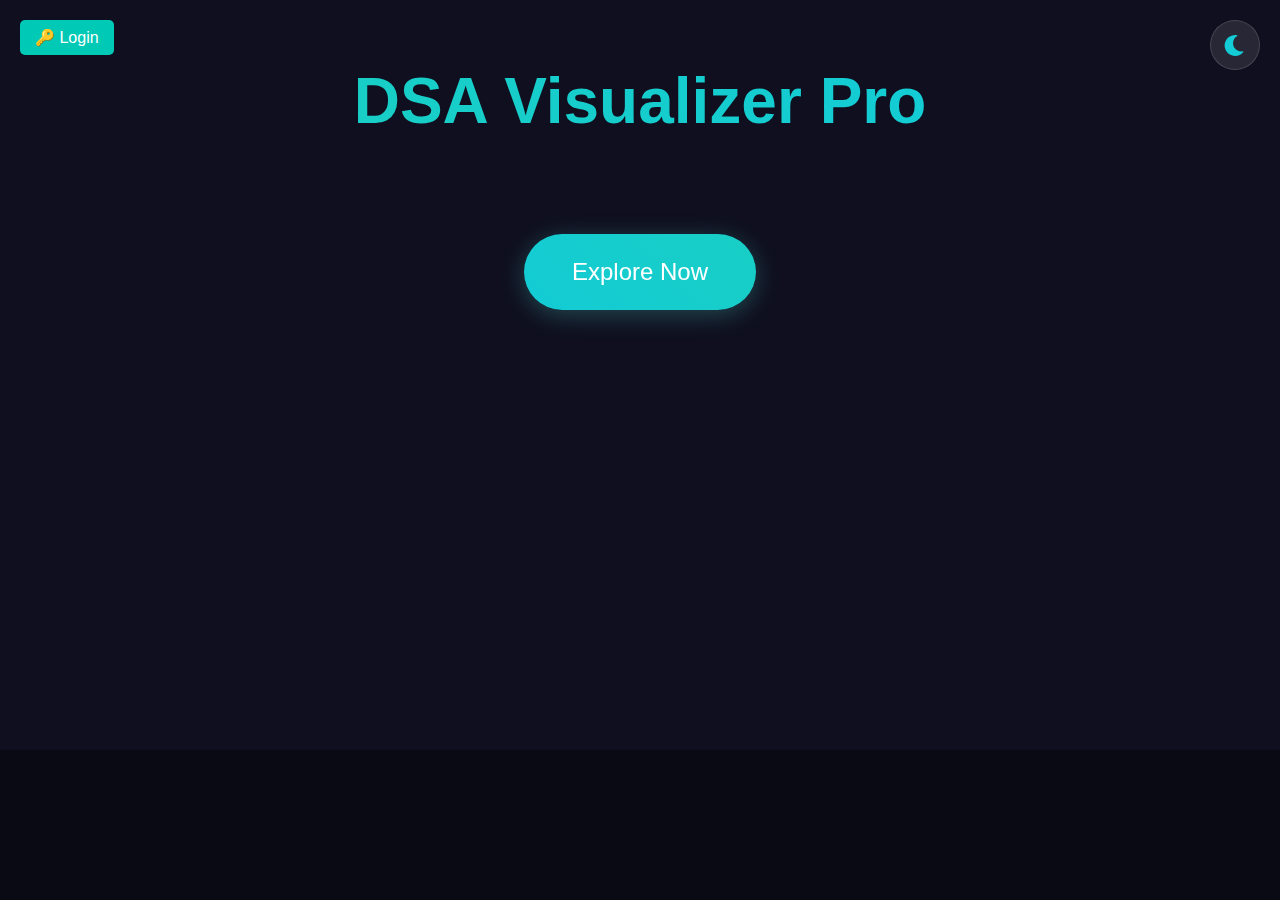
<file: index.html>
<!DOCTYPE html>
<html lang="en">
<head>
    <meta charset="UTF-8">
    <meta name="viewport" content="width=device-width, initial-scale=1.0">
    <title>Data Visualizer Pro</title>
    <link rel="stylesheet" href="https://cdnjs.cloudflare.com/ajax/libs/font-awesome/6.0.0/css/all.min.css">
    <link rel="stylesheet" href="styles.css">
</head>
<body>
    <div class="container">
        <h1 class="heading">DSA Visualizer Pro</h1>
        <button class="main-btn" onclick="toggleOptions()">
            <span>Explore Now</span>
        </button>
        
        <div class="options-container" id="optionsContainer">
            <div class="option-btn" data-feature="sorting" onclick="window.location.href='sorting_2.html';">
                <i class="fas fa-sort-amount-down"></i>
                <h2>Sorting Algorithms</h2>
                <p>Visualize bubble, quick, merge sort and more</p>
            </div>
            <div class="option-btn" data-feature="searching" onclick="window.location.href='searching_index.html';">
                <i class="fas fa-search-plus"></i>
                <h2>Search Techniques</h2>
                <p>Explore binary, linear, and hash searches</p>
            </div>
            
            <div class="option-btn" data-feature="about" onclick="window.location.href='about.html';">
                <i class="fas fa-users"></i>
                <h2>About Us</h2>
                <p>Meet our team and vision</p>
            </div>
        </div>
    </div>

    <!-- Theme Toggle Button -->
    <button id="themeToggle" class="theme-toggle">
        <i class="fas fa-moon"></i>
    </button>

    <!-- Modal and Overlay -->
    <div class="modal-overlay" id="modalOverlay"></div>
    <div class="modal" id="featureModal">
        <span class="close-btn" onclick="closeModal()">&times;</span>
        <div id="modalContent"></div>
    </div>

    <!-- Space Animation Container -->
    <div class="canvas-container">
        <canvas id="spaceCanvas"></canvas>
    </div>
    <div class="auth-buttons">
        <button id="loginBtn" onclick="login()">🔑 Login</button>
        <button id="logoutBtn" onclick="logout()" style="display: none;">🚪 Logout</button>
    </div>
    

    <script src="script.js"></script>
</body>
</html>
</file>
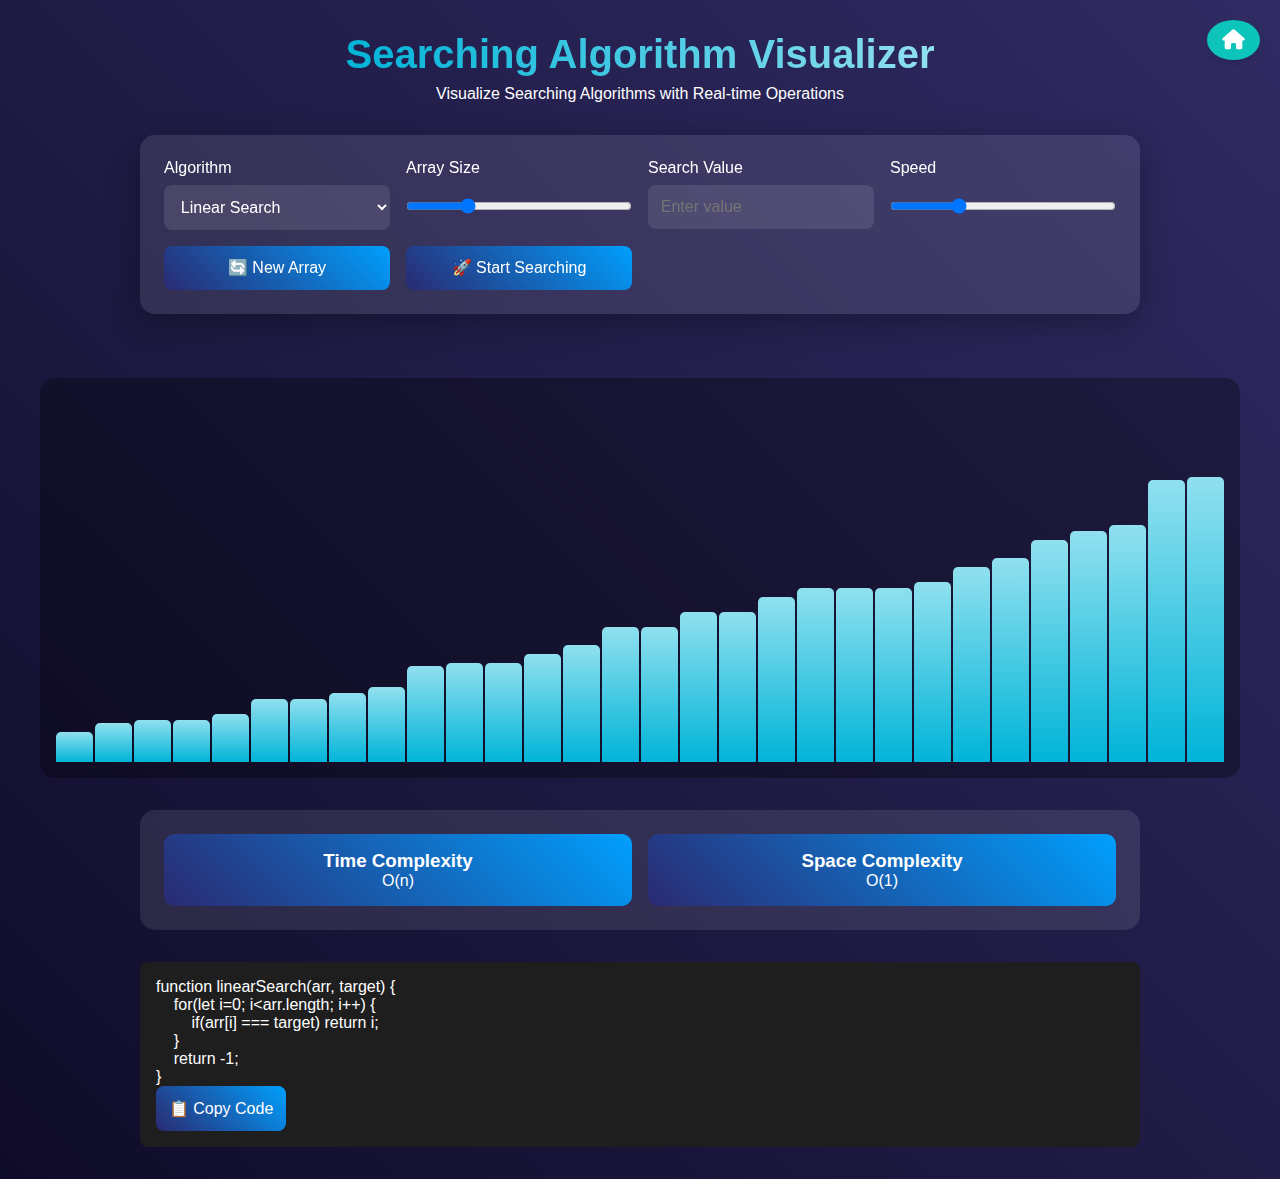
<file: searching_index.html>
<!DOCTYPE html>
<html>
<head>
    <title>Searching Algorithm Visualizer</title>
    <link rel="stylesheet" href="searching_styles.css">
    <link rel="stylesheet" href="https://cdnjs.cloudflare.com/ajax/libs/font-awesome/6.0.0/css/all.min.css">
</head>
<body>
    <div class="header">
        <h1>Searching Algorithm Visualizer</h1>
        <p>Visualize Searching Algorithms with Real-time Operations</p>
    </div>

    <div class="controls">
        <div class="control-group">
            <label>Algorithm</label>
            <select id="algorithm" onchange="updateComplexity()">
                <option value="linear">Linear Search</option>
                <option value="binary">Binary Search</option>
                <option value="jump">Jump Search</option>
                <option value="exponential">Exponential Search</option>
            </select>
        </div>

        <div class="control-group">
            <label>Array Size</label>
            <input type="range" id="size" min="10" max="100" value="30">
        </div>

        <div class="control-group">
            <label>Search Value</label>
            <input type="number" id="searchValue" placeholder="Enter value">
        </div>

        <div class="control-group">
            <label>Speed</label>
            <input type="range" id="speed" min="50" max="1000" value="300">
        </div>

        <button onclick="generateNewArray()">
            🔄 New Array
        </button>

        <button onclick="startSearching()" id="searchBtn">
            🚀 Start Searching
        </button>
    </div>

    <div id="array-container"></div>

    <div class="complexity">
        <div class="complexity-box">
            <h3>Time Complexity</h3>
            <span id="timeComplexity">O(n)</span>
        </div>
        <div class="complexity-box">
            <h3>Space Complexity</h3>
            <span id="spaceComplexity">O(1)</span>
        </div>
    </div>

    <div class="code-box">
        <pre id="algorithmCode">// Select algorithm to view code</pre>
        <button onclick="copyCode()">📋 Copy Code</button>
    </div>
    <div class="home" onclick="window.location.href='index.html';">
        <i class="fas fa-home"></i>
    </div>
    

    <script src="searching_script.js"></script>
</body>
</html>
</file>
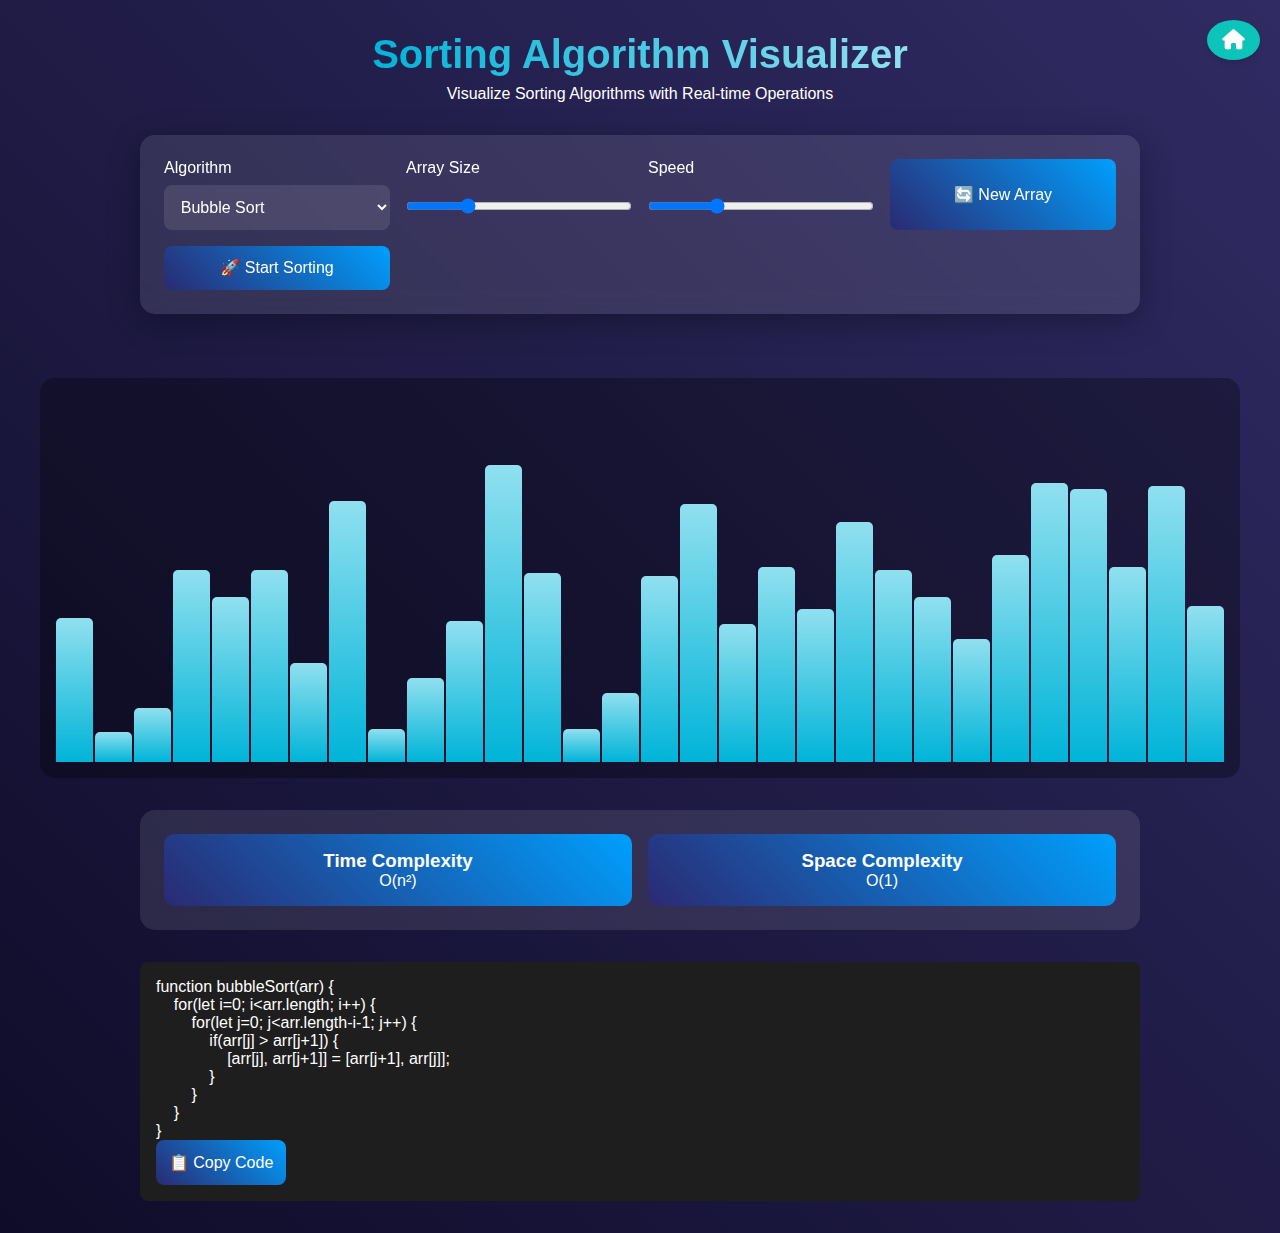
<file: sorting_2.html>
<!DOCTYPE html>
<html>
<head>
    <title>Sorting Algorithm Visualizer</title>
    <link rel="stylesheet" href="sorting_2.css">
    <link rel="stylesheet" href="https://cdnjs.cloudflare.com/ajax/libs/font-awesome/6.0.0/css/all.min.css">
</head>
<body>
    <div class="header">
        <h1>Sorting Algorithm Visualizer</h1>
        <p>Visualize Sorting Algorithms with Real-time Operations</p>
    </div>

    <div class="controls">
        <div class="control-group">
            <label>Algorithm</label>
            <select id="algorithm" onchange="updateComplexity()">
                <option value="bubble">Bubble Sort</option>
                <option value="quick">Quick Sort</option>
                <option value="merge">Merge Sort</option>
                <option value="selection">Selection Sort</option>
            </select>
        </div>

        <div class="control-group">
            <label>Array Size</label>
            <input type="range" id="size" min="10" max="100" value="30">
        </div>

        <div class="control-group">
            <label>Speed</label>
            <input type="range" id="speed" min="50" max="1000" value="300">
        </div>

        <button onclick="generateNewArray()">
            🔄 New Array
        </button>

        <button onclick="startSorting()" id="sortBtn">
            🚀 Start Sorting
        </button>
    </div>

    <div id="array-container"></div>

    <div class="complexity">
        <div class="complexity-box">
            <h3>Time Complexity</h3>
            <span id="timeComplexity">O(n²)</span>
        </div>
        <div class="complexity-box">
            <h3>Space Complexity</h3>
            <span id="spaceComplexity">O(1)</span>
        </div>
    </div>

    <div class="code-box">
        <pre id="algorithmCode">// Select algorithm to view code</pre>
        <button onclick="copyCode()">📋 Copy Code</button>
    </div>
    <div class="home" onclick="window.location.href='index.html';">
        <i class="fas fa-home"></i>
    </div>
    

    <script src="sorting_2.js"></script>
</body>
</html>
</file>
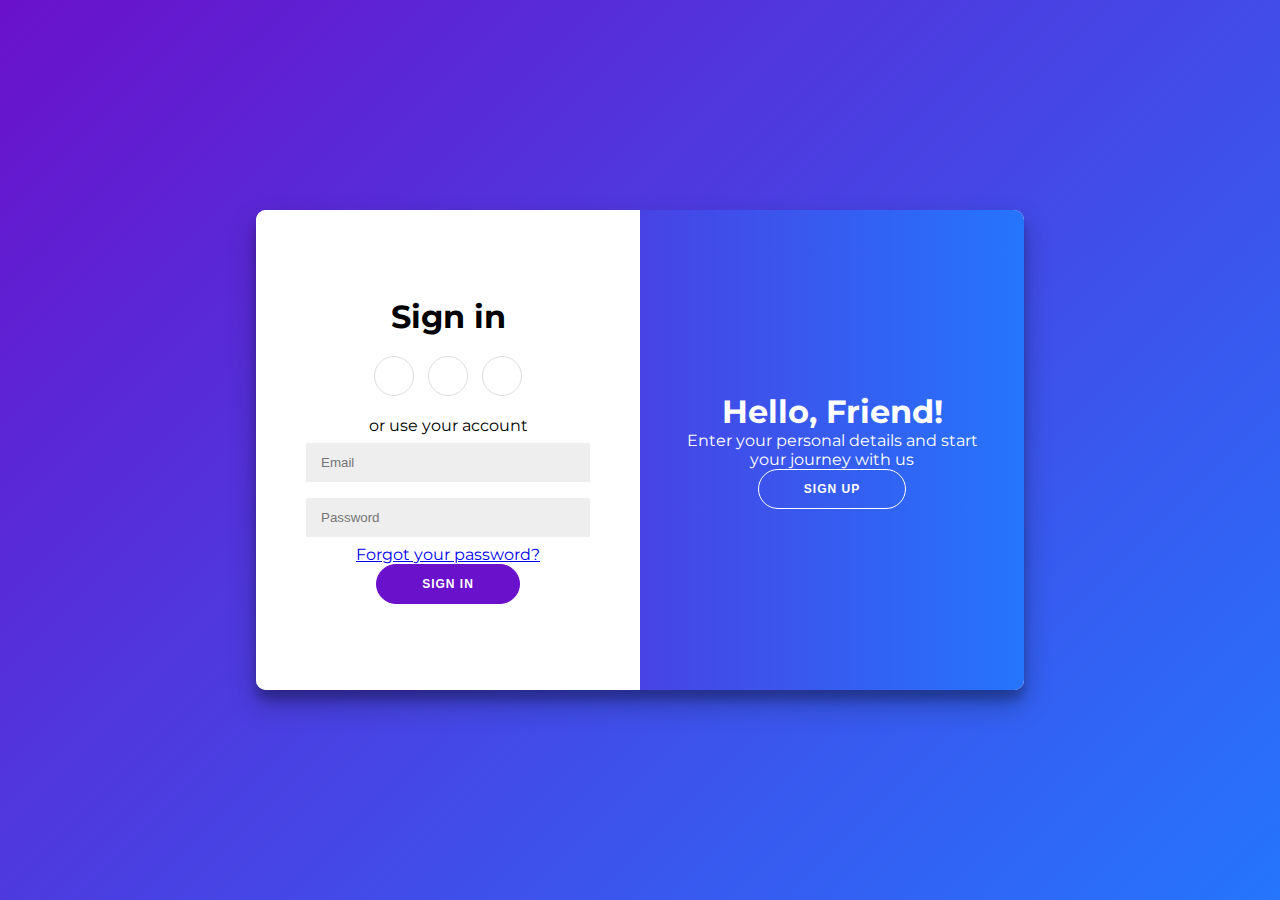
<file: login/login.html>
<!DOCTYPE html>
<html lang="en">
<head>
  <meta charset="UTF-8">
  <meta name="viewport" content="width=device-width, initial-scale=1.0">
  <title>Login & Sign Up</title>
  <link rel="stylesheet" href="login.css">
</head>
<body>
  <div class="container" id="container">
    <div class="form-container sign-up-container">
      <form action="#">
        <h1>Create Account</h1>
        <div class="social-container">
          <a href="#" class="social"><i class="fab fa-facebook-f"></i></a>
          <a href="#" class="social"><i class="fab fa-google-plus-g"></i></a>
          <a href="#" class="social"><i class="fab fa-linkedin-in"></i></a>
        </div>
        <span>or use your email for registration</span>
        <input type="text" placeholder="Name" />
        <input type="email" placeholder="Email" />
        <input type="password" placeholder="Password" />
        <button>Sign Up</button>
      </form>
    </div>
    <div class="form-container sign-in-container">
      <form action="#">
        <h1>Sign in</h1>
        <div class="social-container">
          <a href="#" class="social"><i class="fab fa-facebook-f"></i></a>
          <a href="#" class="social"><i class="fab fa-google-plus-g"></i></a>
          <a href="#" class="social"><i class="fab fa-linkedin-in"></i></a>
        </div>
        <span>or use your account</span>
        <input type="email" placeholder="Email" />
        <input type="password" placeholder="Password" />
        <a href="#">Forgot your password?</a>
        <button>Sign In</button>
      </form>
    </div>
    <div class="overlay-container">
      <div class="overlay">
        <div class="overlay-panel overlay-left">
          <h1>Welcome Back!</h1>
          <p>To keep connected with us please login with your personal info</p>
          <button class="ghost" id="signIn">Sign In</button>
        </div>
        <div class="overlay-panel overlay-right">
          <h1>Hello, Friend!</h1>
          <p>Enter your personal details and start your journey with us</p>
          <button class="ghost" id="signUp">Sign Up</button>
        </div>
      </div>
    </div>
  </div>
  <script src="login.js"></script>
</body>
</html>
</file>
<file: styles.css>
:root {
    --primary: #13ccd5;
    --secondary: #18cec5;
    --bg: #0f0f1f;
    --glass: rgba(255, 255, 255, 0.1);
}

* {
    margin: 0;
    padding: 0;
    box-sizing: border-box;
    font-family: 'Poppins', sans-serif;
}

body {
    background: var(--bg);
    color: #0ec1c1b3;
    min-height: 100vh;
    overflow-x: hidden;
}

.container {
    padding: 2rem;
    max-width: 1200px;
    margin: 0 auto;
}

.heading {
    text-align: center;
    font-size: 4rem;
    margin: 2rem 0;
    background: linear-gradient(45deg, var(--secondary), var(--primary));
    -webkit-background-clip: text;
    -webkit-text-fill-color: transparent;
    animation: glow 2s ease-in-out infinite alternate;
    position: relative;
    display: inline-block;
    left: 50%;
    transform: translateX(-50%);
}

.main-btn {
    display: block;
    margin: 4rem auto;
    padding: 1.5rem 3rem;
    font-size: 1.5rem;
    background: linear-gradient(45deg, var(--primary), var(--secondary));
    border: none;
    border-radius: 50px;
    color: white;
    cursor: pointer;
    transition: all 0.4s cubic-bezier(0.175, 0.885, 0.32, 1.275);
    box-shadow: 0 5px 25px rgba(78, 205, 196, 0.3);
    position: relative;
    overflow: hidden;
}

.main-btn:hover {
    transform: translateY(-5px) scale(1.05);
    box-shadow: 0 15px 35px rgba(78, 205, 196, 0.5);
}

.main-btn::after {
    content: '';
    position: absolute;
    top: 50%;
    left: 50%;
    width: 300px;
    height: 300px;
    background: rgba(255, 255, 255, 0.2);
    border-radius: 50%;
    transform: translate(-50%, -50%) scale(0);
    animation: ripple 1s ease-out;
}

.options-container {
    display: grid;
    grid-template-columns: repeat(auto-fit, minmax(300px, 1fr));
    gap: 2rem;
    margin-top: 2rem;
    opacity: 0;
    transform: translateY(50px);
    transition: all 0.8s cubic-bezier(0.68, -0.55, 0.265, 1.55);
}

.options-container.show {
    opacity: 1;
    transform: translateY(0);
}

.option-btn {
    background: var(--glass);
    padding: 2rem;
    border-radius: 20px;
    text-align: center;
    cursor: pointer;
    backdrop-filter: blur(12px);
    border: 1px solid rgba(255, 255, 255, 0.15);
    transition: all 0.4s ease;
    min-height: 200px;
    display: flex;
    align-items: center;
    justify-content: center;
    flex-direction: column;
    position: relative;
    overflow: hidden;
}

.option-btn:hover {
    background: rgba(255, 255, 255, 0.15);
    transform: translateY(-10px) rotateX(15deg) rotateY(15deg);
}

.option-btn i {
    font-size: 3rem;
    margin-bottom: 1rem;
    background: linear-gradient(45deg, var(--primary), var(--secondary));
    -webkit-background-clip: text;
    -webkit-text-fill-color: transparent;
}

.option-btn h2 {
    margin-bottom: 1rem;
    color: var(--primary);
    font-size: 1.8rem;
}

.modal {
    display: none;
    position: fixed;
    top: 50%;
    left: 50%;
    transform: translate(-50%, -50%);
    background: var(--glass);
    padding: 2rem;
    border-radius: 20px;
    backdrop-filter: blur(20px);
    width: 90%;
    max-width: 600px;
    z-index: 1000;
    animation: modalOpen 0.6s cubic-bezier(0.175, 0.885, 0.32, 1.275);
}

.modal-overlay {
    display: none;
    position: fixed;
    top: 0;
    left: 0;
    width: 100%;
    height: 100%;
    background: rgba(0, 0, 0, 0.7);
    backdrop-filter: blur(5px);
    z-index: 999;
}

.close-btn {
    position: absolute;
    top: 1rem;
    right: 1rem;
    font-size: 1.5rem;
    cursor: pointer;
    color: var(--secondary);
    transition: transform 0.3s ease;
}

.close-btn:hover {
    transform: rotate(90deg);
}

/* Space Animation Styles */
.canvas-container {
    position: fixed;
    bottom: 0;
    left: 0;
    width: 100%;
    height: 150px;
    z-index: -1;
    pointer-events: none;
}

canvas {
    width: 100%;
    height: 100%;
}

/* Theme Toggle Button */
.theme-toggle {
    position: fixed;
    top: 20px;
    right: 20px;
    background: var(--glass);
    border: 1px solid rgba(255, 255, 255, 0.15);
    border-radius: 50%;
    width: 50px;
    height: 50px;
    display: flex;
    align-items: center;
    justify-content: center;
    cursor: pointer;
    color: var(--primary);
    font-size: 1.5rem;
    transition: all 0.3s ease;
}

.theme-toggle:hover {
    background: rgba(255, 255, 255, 0.15);
    transform: scale(1.1);
}

/* Light Theme Styles */
.light-theme {
    --bg: #f0f2f5;
    --glass: rgba(255, 255, 255, 0.8);
    color: #333;
}

.light-theme .option-btn {
    border: 1px solid rgba(0, 0, 0, 0.1);
}

@keyframes glow {
    0% { text-shadow: 0 0 10px var(--primary); }
    100% { text-shadow: 0 0 30px var(--primary), 0 0 50px var(--secondary); }
}

@keyframes ripple {
    to {
        transform: translate(-50%, -50%) scale(2);
        opacity: 0;
    }
}

@keyframes modalOpen {
    from {
        opacity: 0;
        transform: translate(-50%, -60%) scale(0.8);
    }
    to {
        opacity: 1;
        transform: translate(-50%, -50%) scale(1);
    }
}

@media (max-width: 768px) {
    .heading {
        font-size: 2.5rem;
        width: 90%;
    }
    
    .main-btn {
        padding: 1rem 2rem;
        font-size: 1.2rem;
    }

    .option-btn {
        min-height: 150px;
        padding: 1.5rem;
    }

    .canvas-container {
        height: 100px;
    }
}
.auth-buttons {
    position: fixed;
    top: 20px;
    left: 20px;
    display: flex;
    gap: 10px;
}

.auth-buttons button {
    background-color: #00c9b5;
    color: white;
    padding: 8px 15px;
    border: none;
    border-radius: 5px;
    cursor: pointer;
    font-size: 16px;
    transition: background 0.3s;
}

.auth-buttons button:hover {
    background-color: #009270;
}

#logoutBtn {
    background-color: #0bcba8;
}

#logoutBtn:hover {
    background-color: #02a67d;
}
</file>
<file: searching_styles.css>
:root {
    --primary: #2a2a72;
    --secondary: #009ffd;
    --background: linear-gradient(45deg, #0f0c29, #302b63);
}

* {
    margin: 0;
    padding: 0;
    box-sizing: border-box;
    font-family: 'Segoe UI', sans-serif;
}

body {
    min-height: 100vh;
    background: var(--background);
    color: white;
    padding: 2rem;
    display: flex;
    flex-direction: column;
    align-items: center;
}

.header {
    text-align: center;
    margin-bottom: 2rem;
}

.header h1 {
    font-size: 2.5rem;
    background: linear-gradient(to right, #00b4d8, #90e0ef);
    -webkit-background-clip: text;
    -webkit-text-fill-color: transparent;
    margin-bottom: 0.5rem;
}

.controls {
    background: rgba(255, 255, 255, 0.1);
    padding: 1.5rem;
    border-radius: 15px;
    backdrop-filter: blur(10px);
    box-shadow: 0 8px 32px rgba(0, 0, 0, 0.3);
    margin-bottom: 2rem;
    display: grid;
    grid-template-columns: repeat(auto-fit, minmax(200px, 1fr));
    gap: 1rem;
    width: 100%;
    max-width: 1000px;
}

.control-group {
    display: flex;
    flex-direction: column;
    gap: 0.5rem;
}

select, input, button {
    padding: 0.8rem;
    border: none;
    border-radius: 8px;
    background: rgba(255, 255, 255, 0.1);
    color: white;
    font-size: 1rem;
    transition: all 0.3s;
}

button {
    background: linear-gradient(45deg, var(--primary), var(--secondary));
    cursor: pointer;
    display: flex;
    align-items: center;
    justify-content: center;
    gap: 0.5rem;
}

#array-container {
    height: 400px;
    width: 100%;
    max-width: 1200px;
    display: flex;
    align-items: flex-end;
    gap: 2px;
    margin: 2rem 0;
    padding: 1rem;
    background: rgba(0, 0, 0, 0.3);
    border-radius: 15px;
}

.bar {
    flex: 1;
    background: linear-gradient(to top, #00b4d8, #90e0ef);
    transition: all 0.3s;
    border-radius: 5px 5px 0 0;
    min-width: 30px;
    position: relative;
}

.complexity {
    background: rgba(255, 255, 255, 0.1);
    padding: 1.5rem;
    border-radius: 15px;
    width: 100%;
    max-width: 1000px;
    display: grid;
    grid-template-columns: repeat(2, 1fr);
    gap: 1rem;
}

.complexity-box {
    background: linear-gradient(45deg, var(--primary), var(--secondary));
    padding: 1rem;
    border-radius: 10px;
    text-align: center;
}

.code-box {
    background: #1e1e1e;
    padding: 1rem;
    border-radius: 8px;
    margin-top: 2rem;
    width: 100%;
    max-width: 1000px;
}

.highlight {
    background: #ff4757 !important;
}

.found {
    background: #2ed573 !important;
}

@keyframes swapAnimation {
    0% { transform: translateY(0); }
    50% { transform: translateY(-20px); }
    100% { transform: translateY(0); }
}
.home {
    position: fixed;
    top: 20px;
    right: 20px;
    background-color: #0dc4ba;
    color: white;
    padding: 10px 15px;
    border-radius: 50%;
    box-shadow: 0 4px 6px rgba(0, 0, 0, 0.1);
    cursor: pointer;
    font-size: 20px;
    display: flex;
    align-items: center;
    justify-content: center;
    transition: background 0.3s;
}

.home:hover {
    background-color: #029b9b;
    box-shadow: #0dc4ba;
}
</file>
<file: sorting_2.css>
:root {
    --primary: #2a2a72;
    --secondary: #009ffd;
    --background: linear-gradient(45deg, #0f0c29, #302b63);
}

* {
    margin: 0;
    padding: 0;
    box-sizing: border-box;
    font-family: 'Segoe UI', sans-serif;
}

body {
    min-height: 100vh;
    background: var(--background);
    color: white;
    padding: 2rem;
    display: flex;
    flex-direction: column;
    align-items: center;
}

.header {
    text-align: center;
    margin-bottom: 2rem;
}

.header h1 {
    font-size: 2.5rem;
    background: linear-gradient(to right, #00b4d8, #90e0ef);
    -webkit-background-clip: text;
    -webkit-text-fill-color: transparent;
    margin-bottom: 0.5rem;
}

.controls {
    background: rgba(255, 255, 255, 0.1);
    padding: 1.5rem;
    border-radius: 15px;
    backdrop-filter: blur(10px);
    box-shadow: 0 8px 32px rgba(0, 0, 0, 0.3);
    margin-bottom: 2rem;
    display: grid;
    grid-template-columns: repeat(auto-fit, minmax(200px, 1fr));
    gap: 1rem;
    width: 100%;
    max-width: 1000px;
}

.control-group {
    display: flex;
    flex-direction: column;
    gap: 0.5rem;
}

select, input, button {
    padding: 0.8rem;
    border: none;
    border-radius: 8px;
    background: rgba(255, 255, 255, 0.1);
    color: white;
    font-size: 1rem;
    transition: all 0.3s;
}

button {
    background: linear-gradient(45deg, var(--primary), var(--secondary));
    cursor: pointer;
    display: flex;
    align-items: center;
    justify-content: center;
    gap: 0.5rem;
}

#array-container {
    height: 400px;
    width: 100%;
    max-width: 1200px;
    display: flex;
    align-items: flex-end;
    gap: 2px;
    margin: 2rem 0;
    padding: 1rem;
    background: rgba(0, 0, 0, 0.3);
    border-radius: 15px;
}

.bar {
    flex: 1;
    background: linear-gradient(to top, #00b4d8, #90e0ef);
    transition: all 0.3s;
    border-radius: 5px 5px 0 0;
    min-width: 30px;
    position: relative;
}

.complexity {
    background: rgba(255, 255, 255, 0.1);
    padding: 1.5rem;
    border-radius: 15px;
    width: 100%;
    max-width: 1000px;
    display: grid;
    grid-template-columns: repeat(2, 1fr);
    gap: 1rem;
}

.complexity-box {
    background: linear-gradient(45deg, var(--primary), var(--secondary));
    padding: 1rem;
    border-radius: 10px;
    text-align: center;
}

.code-box {
    background: #1e1e1e;
    padding: 1rem;
    border-radius: 8px;
    margin-top: 2rem;
    width: 100%;
    max-width: 1000px;
}

.highlight {
    background: #ff4757 !important;
}

.swap {
    background: #2ed573 !important;
}

@keyframes swapAnimation {
    0% { transform: translateY(0); }
    50% { transform: translateY(-20px); }
    100% { transform: translateY(0); }
}


.home {
    position: fixed;
    top: 20px;
    right: 20px;
    background-color: #0dc4ba;
    color: white;
    padding: 10px 15px;
    border-radius: 50%;
    box-shadow: 0 4px 6px rgba(0, 0, 0, 0.1);
    cursor: pointer;
    font-size: 20px;
    display: flex;
    align-items: center;
    justify-content: center;
    transition: background 0.3s;
}

.home:hover {
    background-color: #029b9b;
    box-shadow: #0dc4ba;
}
</file>
<file: login/login.css>
@import url('https://fonts.googleapis.com/css2?family=Montserrat:wght@400;700&display=swap');

* {
  margin: 0;
  padding: 0;
  box-sizing: border-box;
}

body {
  font-family: 'Montserrat', sans-serif;
  display: flex;
  justify-content: center;
  align-items: center;
  height: 100vh;
  background: linear-gradient(135deg, #6a11cb, #2575fc);
}

.container {
  background-color: #fff;
  border-radius: 10px;
  box-shadow: 0 14px 28px rgba(0, 0, 0, 0.25), 0 10px 10px rgba(0, 0, 0, 0.22);
  position: relative;
  overflow: hidden;
  width: 768px;
  max-width: 100%;
  min-height: 480px;
}

.form-container {
  position: absolute;
  top: 0;
  height: 100%;
  transition: all 0.6s ease-in-out;
}

.sign-in-container {
  left: 0;
  width: 50%;
  z-index: 2;
}

.sign-up-container {
  left: 0;
  width: 50%;
  opacity: 0;
  z-index: 1;
}

.overlay-container {
  position: absolute;
  top: 0;
  left: 50%;
  width: 50%;
  height: 100%;
  overflow: hidden;
  transition: transform 0.6s ease-in-out;
  z-index: 100;
}

.overlay {
  background: linear-gradient(to right, #6a11cb, #2575fc);
  background-repeat: no-repeat;
  background-size: cover;
  background-position: 0 0;
  color: #fff;
  position: relative;
  left: -100%;
  height: 100%;
  width: 200%;
  transform: translateX(0);
  transition: transform 0.6s ease-in-out;
}

.overlay-panel {
  position: absolute;
  display: flex;
  align-items: center;
  justify-content: center;
  flex-direction: column;
  padding: 0 40px;
  text-align: center;
  top: 0;
  height: 100%;
  width: 50%;
  transform: translateX(0);
  transition: transform 0.6s ease-in-out;
}

.overlay-left {
  transform: translateX(-20%);
}

.overlay-right {
  right: 0;
  transform: translateX(0);
}

button {
  border-radius: 20px;
  border: 1px solid #6a11cb;
  background-color: #6a11cb;
  color: #fff;
  font-size: 12px;
  font-weight: bold;
  padding: 12px 45px;
  letter-spacing: 1px;
  text-transform: uppercase;
  transition: transform 80ms ease-in;
}

button:active {
  transform: scale(0.95);
}

button.ghost {
  background-color: transparent;
  border-color: #fff;
}

form {
  background-color: #fff;
  display: flex;
  align-items: center;
  justify-content: center;
  flex-direction: column;
  padding: 0 50px;
  height: 100%;
  text-align: center;
}

input {
  background-color: #eee;
  border: none;
  padding: 12px 15px;
  margin: 8px 0;
  width: 100%;
}

.social-container {
  margin: 20px 0;
}

.social-container a {
  border: 1px solid #ddd;
  border-radius: 50%;
  display: inline-flex;
  justify-content: center;
  align-items: center;
  margin: 0 5px;
  height: 40px;
  width: 40px;
  color: #333;
}

/* Animation */
.container.right-panel-active .sign-in-container {
  transform: translateX(100%);
}

.container.right-panel-active .sign-up-container {
  transform: translateX(100%);
  opacity: 1;
  z-index: 5;
}

.container.right-panel-active .overlay-container {
  transform: translateX(-100%);
}

.container.right-panel-active .overlay {
  transform: translateX(50%);
}

.container.right-panel-active .overlay-left {
  transform: translateX(0);
}

.container.right-panel-active .overlay-right {
  transform: translateX(20%);
}
</file>
